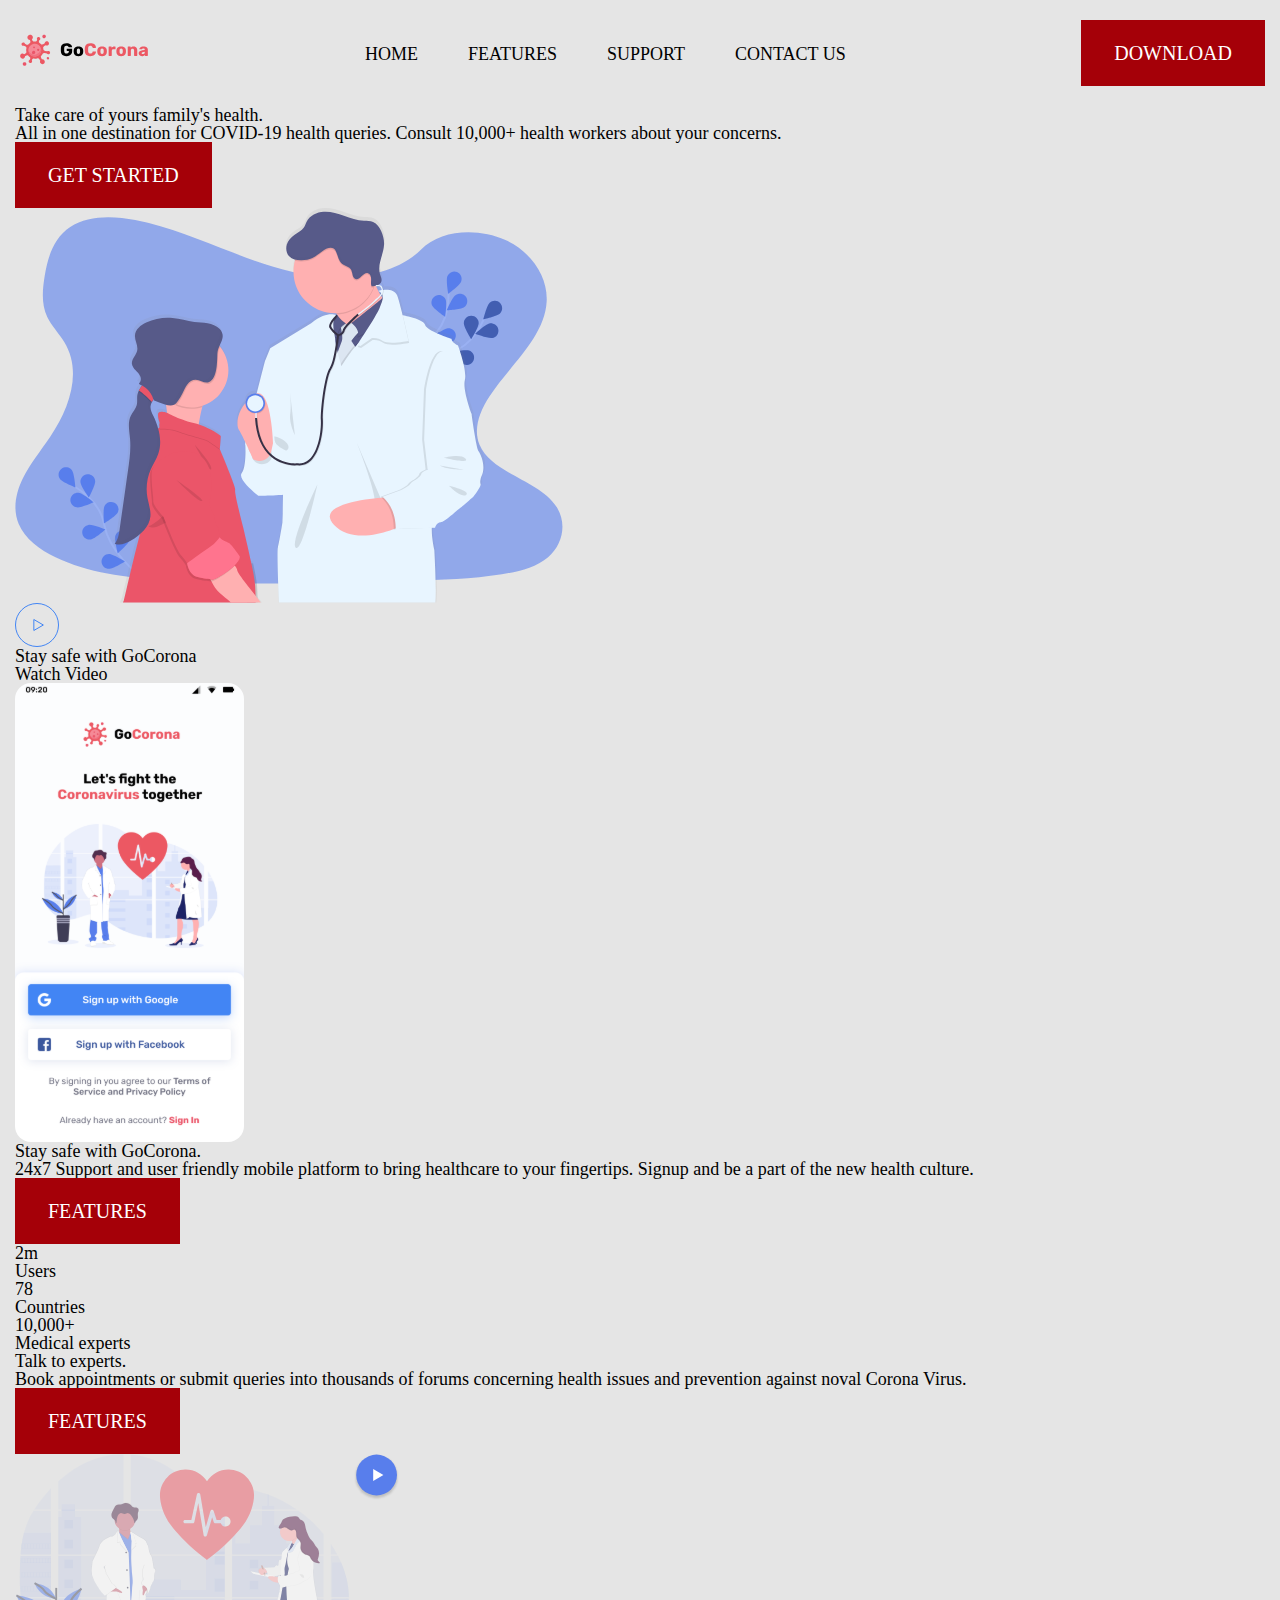
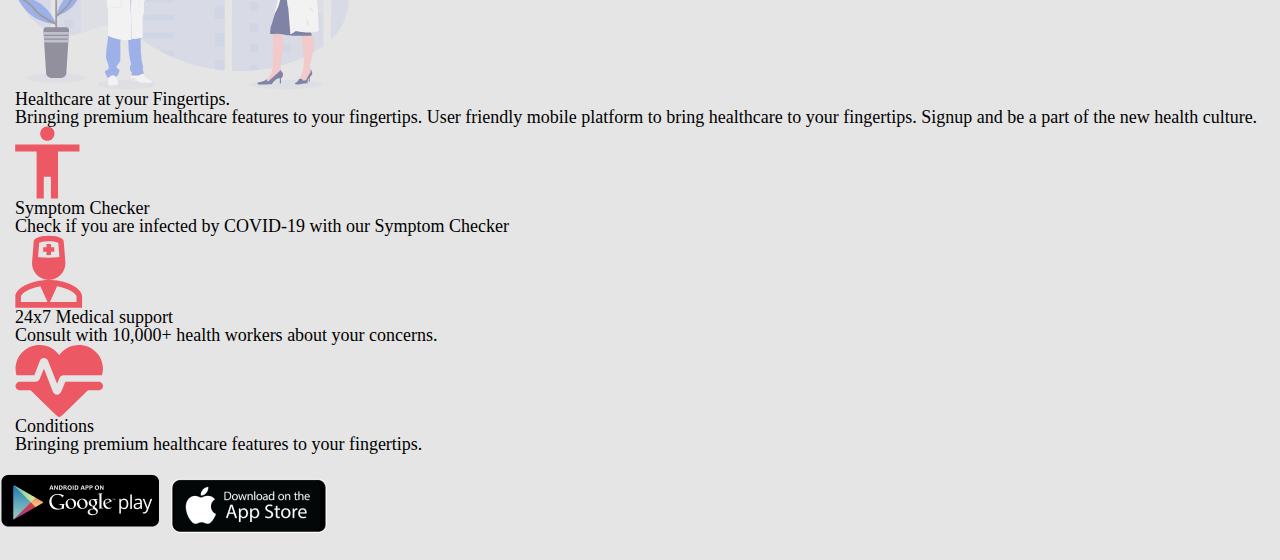
<file: index.html>
<!DOCTYPE html>
<html lang="ru">

<head>
   <meta charset="UTF-8">
   <meta http-equiv="X-UA-Compatible" content="IE=edge">
   <meta name="viewport" content="width=device-width, initial-scale=1.0">
   <title>GoCorona</title>
   <link rel="stylesheet" href="css/style.css">
   <link href="https://fonts.googleapis.com/css?family=Rubik:regular,700&display=swap" rel="stylesheet" />
   <link href="https://fonts.googleapis.com/css?family=Raleway:700,800&display=swap" rel="stylesheet" />
</head>

<body>
   <div class="wrapper">
      <header class="header">
         <div class="header__container">
            <a href="#" class="header__logo">
               <img src="img/menu/logo.svg" alt="Логотип">
            </a>
            <nav class="header__menu menu">
               <ul class="menu__list">
                  <li class="menu__item"><a href="#" class="menu__link">HOME</a></li>
                  <li class="menu__item"><a href="#" class="menu__link">FEATURES</a></li>
                  <li class="menu__item"><a href="#" class="menu__link">SUPPORT</a></li>
                  <li class="menu__item"><a href="#" class="menu__link">CONTACT US</a></li>
               </ul>
            </nav>
            <div class="header__button">
               <a class="button button-blue">DOWNLOAD</a>
               <a href="#" class="header__burger"><span></span></a>
            </div>
         </div>
      </header>

      <main class="main">
         <section class="get-started">
            <div class="get-started__container">
               <div class="get-started__content">
                  <div class="get-started__block-text block-text">
                     <div class="block-text__title block-text__title-blue">
                        Take care of yours family's <span>health.</span>
                     </div>
                     <div class="block-text__text get-started__block-text-text">
                        All in one destination for COVID-19 health queries. Consult 10,000+ health workers about your
                        concerns.
                     </div>
                     <a href="#" class="get-started__button button">
                        GET STARTED
                     </a>
                  </div>
                  <div class="get-started__image">
                     <img src="img/get-started/doctor.svg" alt="Доктор с ребенком">
                  </div>
               </div>
               <a class="get-started__video video-get-started">
                  <div class="video-get-started__icon">
                     <img src="img/get-started/video.svg" alt="Кнопка Play">
                  </div>
                  <div class="video-get-started__body">
                     <div class="video-get-started__title">
                        Stay safe with GoCorona
                     </div>
                     <div class="video-get-started__text">
                        Watch Video
                     </div>
                  </div>
               </a>
            </div>
         </section>
         <section class="features">
            <div class="features__container">
               <div class="features__phone">
                  <img src="img/features/phone.svg" alt="Телефон">
                  <div class="features__decor _1"></div>
                  <div class="features__decor _2"></div>
                  <div class="features__decor _3"></div>
               </div>
               <div class="features__body">
                  <div class="features__block-text block-text">
                     <div class="block-text__title">
                        Stay safe with <span>GoCorona.</span>
                     </div>
                     <div class="block-text__text features__block-text-text">
                        24x7 Support and user friendly mobile platform to bring healthcare to your fingertips. Signup
                        and be a part of the new health culture.
                     </div>
                     <a href="#" class="features__button button">
                        Features
                     </a>
                  </div>
               </div>
            </div>
         </section>
         <section class="experts">
            <div class="experts__container">
               <div class="experts__stats stats">
                  <div class="stats__body">
                     <div class="stats__item">
                        <div class="stats__value">2m</div>
                        <div class="stats__name">Users</div>
                     </div>
                     <div class="stats__item">
                        <div class="stats__value">78</div>
                        <div class="stats__name">Countries</div>
                     </div>
                     <div class="stats__item">
                        <div class="stats__value">10,000+</div>
                        <div class="stats__name">Medical experts</div>
                     </div>
                  </div>
                  <div class="stats__decor _1"></div>
                  <div class="stats__decor _2"></div>
                  <div class="stats__decor _3"></div>
               </div>
               <div class="experts__body">
                  <div class="experts__block-text block-text">
                     <div class="block-text__title block-text__title-blue">
                        Talk to <span>experts.</span>
                     </div>
                     <div class="block-text__text">
                        Book appointments or submit queries into thousands of forums concerning health issues and
                        prevention against noval Corona Virus.
                     </div>
                     <a href="#" class="experts__button button">
                        Features
                     </a>
                  </div>
                  <a class="experts__video" href="#">
                     <img src="img/experts/videoImg.svg" alt="Заставка видео" class="experts__videoImg">
                     <img src="img/experts/playVideo.svg" alt="Кнопка Play Видео" class="experts__playBut">
                  </a>
               </div>
            </div>
         </section>
         <section class="healthcare">
            <div class="healthcare__container">
               <div class="healthcare__block-text block-text">
                  <div class="block-text__title">
                     <span>Healthcare</span> at your Fingertips.
                  </div>
                  <div class="block-text__text healthcare__block-text-text">
                     Bringing premium healthcare features to your fingertips. User friendly mobile platform to bring
                     healthcare to your fingertips. Signup and be a part of the new health culture.
                  </div>
               </div>
               <div class="healthcare__content content">
                  <div class="content__column">
                     <div class="content__item">
                        <div class="content__icon">
                           <img src="img/healthcare/icon1.svg" alt="иконка 1">
                        </div>
                        <div class="content__body">
                           <div class="content__title">
                              Symptom Checker
                           </div>
                           <div class="content__text">
                              Check if you are infected by COVID-19 with our Symptom Checker
                           </div>
                        </div>
                     </div>
                     <div class="content-item__decor _1"></div>
                     <div class="content-item__decor _2"></div>
                  </div>
                  <div class="content__column">
                     <div class="content__item">
                        <div class="content__icon">
                           <img src="img/healthcare/icon2.svg" alt="иконка 2">
                        </div>
                        <div class="content__body">
                           <div class="content__title">
                              24x7 Medical support
                           </div>
                           <div class="content__text">
                              Consult with 10,000+ health workers about your concerns.
                           </div>
                        </div>
                     </div>
                     <div class="content-item__decor _3"></div>
                  </div>
                  <div class="content__column">
                     <div class="content__item">
                        <div class="content__icon">
                           <img src="img/healthcare/icon3.svg" alt="иконка 3">
                        </div>
                        <div class="content__body">
                           <div class="content__title">
                              Conditions
                           </div>
                           <div class="content__text">
                              Bringing premium healthcare features to your fingertips.
                           </div>
                        </div>
                     </div>
                     <div class="content-item__decor _4"></div>
                  </div>


               </div>
            </div>
         </section>
      </main>

      <footer class="footer">
         <a href="#"><img src="img/footer/googlePlay.png" alt="Гугл плэй"></a>
         <a href="#"><img src="img/footer/appStore.png" alt="Апп стор"></a>
      </footer>
   </div>
   <script src="js/script.js"></script>
</body>

</html>
</file>
<file: css/style.css>
@charset "UTF-8";
/*Обнуление*/
* {
  padding: 0;
  margin: 0;
  border: 0;
}

*,
*:before,
*:after {
  box-sizing: border-box;
}

:focus,
:active {
  outline: none;
}

a:focus,
a:active {
  outline: none;
}

nav,
footer,
header,
aside {
  display: block;
}

html,
body {
  height: 100%;
  width: 100%;
  font-size: 100%;
  line-height: 1;
  font-size: 18px;
  -ms-text-size-adjust: 100%;
  -moz-text-size-adjust: 100%;
  -webkit-text-size-adjust: 100%;
  font-family: Inter;
}

input,
button,
textarea {
  font-family: inherit;
}

input::-ms-clear {
  display: none;
}

button {
  cursor: pointer;
}

button::-moz-focus-inner {
  padding: 0;
  border: 0;
}

a,
a:visited {
  text-decoration: none;
}

a:hover {
  text-decoration: none;
}

ul li {
  list-style: none;
}

img {
  vertical-align: top;
}

h1,
h2,
h3,
h4,
h5,
h6 {
  font-size: inherit;
  font-weight: inherit;
}

/*--------------------*/
[class*=__container] {
  max-width: 1430px;
  padding: 0 15px;
  margin: 0 auto;
}

.wrapper {
  overflow: hidden;
  display: flex;
  flex-direction: column;
  min-height: 100%;
  background: #e5e5e5;
}

.main {
  flex: 1 1 100%;
}

body._lock {
  overflow: hidden;
}

.header,
.footer {
  padding: 20px 0;
}
.header__container,
.footer__container {
  display: flex;
  align-items: center;
}
.header__logo,
.footer__logo {
  font-family: Lora;
  font-weight: 500;
  font-size: 37px;
  line-height: 47px;
  flex: 0 1 28%;
  z-index: 2;
  color: #a50008;
}
.header__menu,
.footer__menu {
  flex: 1 1 43.3%;
  margin: 3.5px 0px 0px 0px;
  justify-self: center;
}

.header__burger {
  display: none;
  flex: 0 0 30px;
  height: 18px;
  position: relative;
  z-index: 2;
}
.header__burger::before, .header__burger::after,
.header__burger span {
  position: absolute;
  height: 2px;
  width: 100%;
  background: #000;
  left: 0;
  transition: transform 0.3s ease 0s;
}
.header__burger::before {
  content: "";
  top: 0;
}
.header__burger::after {
  content: "";
  bottom: 0;
}
.header__burger span {
  top: 49%;
  transform: scale(1) translate(0, -50%);
}
.header__burger._active span {
  transform: scale(0);
}
.header__burger._active::before {
  transform: rotate(45deg);
  top: 25%;
}
.header__burger._active::after {
  transform: rotate(-45deg);
  top: 25%;
}

.footer__copyright {
  text-align: end;
  font-size: 15px;
  line-height: 130%;
  color: #716f6f;
}

.menu__list {
  display: flex;
}
.menu__item:not(:last-child) {
  margin: 0px 50px 0px 0px;
}
.menu__link {
  font-size: 18px;
  line-height: 110%;
  color: #000000;
}

@media (max-width: 1165px) {
  .footer {
    padding-bottom: 30px;
    position: relative;
  }
  .footer__copyright {
    position: absolute;
    bottom: 8px;
    left: 50%;
    transform: translate(-50%, 0);
  }
}
@media (max-width: 991.98px) {
  .header__logo,
.footer__logo {
    flex: 0 1 150px;
    font-size: 32px;
    line-height: 32px;
  }

  .menu__item:not(:last-child) {
    margin: 0px 40px 0px 0px;
  }
}
@media (max-width: 767.98px) {
  .footer__menu {
    display: none;
  }

  .header__container {
    justify-content: space-between;
  }
  .header__burger {
    display: block;
  }
  .header__menu {
    position: fixed;
    left: 0;
    top: 0;
    width: 100%;
    height: 100%;
    background: #fff;
    color: #000;
    left: -100%;
    transition: left 0.3s ease 0s;
  }
  .header__menu._active {
    left: 0;
  }
  .header__menu .menu__list {
    padding: 100px 0px 0px 0px;
    flex-direction: column;
  }
  .header__menu .menu__item {
    margin: 0px auto 10px auto;
  }
  .header__menu .menu__link {
    font-size: 30px;
  }
}
@media (max-width: 767.98px) and (max-width: 410px) {
  .footer__copyright {
    left: 20%;
    transform: translate(0, 0);
  }
}
@media (max-width: 991.98px) {
  [class*=__container] {
    max-width: 750px;
  }
}
.preview {
  padding: 124px 0px;
}
.preview__container {
  display: flex;
  flex-direction: column;
  align-items: center;
  justify-content: space-between;
}
.preview__title {
  font-family: "Lora";
  font-size: 100px;
  line-height: 110%;
  text-align: center;
  color: #000000;
  position: relative;
  padding: 0px 0px 30px 0px;
  max-width: 884px;
}
.preview__title span {
  font-style: italic;
  font-weight: 500;
  color: #a50008;
}
.preview__title img {
  position: absolute;
}
.preview__title img._1 {
  left: -358px;
  top: -76px;
}
.preview__title img._2 {
  right: -358px;
  top: -143px;
}
.preview__title img._3 {
  left: -358px;
  bottom: -282px;
}
.preview__title img._4 {
  right: -358px;
  bottom: -302px;
}
.preview__text {
  max-width: 580px;
  font-size: 25px;
  line-height: 120%;
  text-align: center;
  color: #000000;
  padding: 0px 0px 46px 0px;
}

.button {
  font-size: 20px;
  line-height: 110%;
  text-transform: uppercase;
  color: #ffffff;
  background: #a50008;
  padding: 22px 33px;
  display: inline-flex;
}
.button p {
  margin: 0px 22px 0px 0px;
}

@media (max-width: 1165px) {
  .preview {
    padding: 60px 0px;
  }
  .preview__title img {
    display: none;
  }
}
@media (max-width: 767.98px) {
  .preview {
    padding: 30px 0px;
  }
  .preview__title {
    font-size: 60px;
  }
  .preview__text {
    font-size: 17px;
  }

  .button {
    font-size: 16px;
  }
}
.catalog {
  padding: 96px 0;
}
.catalog__container {
  display: flex;
  flex-direction: column;
  align-items: flex-end;
}
.catalog__content {
  margin: 0px 0px 50px 0px;
  display: grid;
  justify-items: start;
  align-items: start;
  grid-template: 1fr auto 1fr/4.5fr 5.5fr;
}
.catalog__item {
  max-width: 100%;
}
.item._1, .item._2 {
  align-self: start;
}
.item._3, .item._4 {
  align-self: center;
  margin: -15px 0px -28px 0;
}
.item._5, .item._6 {
  align-self: end;
}
.item._4 {
  justify-self: end;
}
.item._3 {
  margin-right: -67px;
  max-width: 120%;
}
@media (max-width: 1300px) {
  .item._3 {
    margin-right: 0;
    padding-right: 15px;
    max-width: 100%;
  }
}
.item._1, .item._5 {
  padding-right: 15px;
}
.item__image {
  margin: 0px 0px 20px 0px;
}
.item__image img {
  width: 100%;
  object-fit: cover;
}
.item__body {
  display: flex;
  justify-content: space-between;
}
.item__buttons {
  display: flex;
  flex-direction: column;
  justify-content: space-between;
}
.item__buttons a {
  font-size: 15px;
  line-height: 110%;
  -webkit-text-decoration-line: underline;
          text-decoration-line: underline;
  text-transform: uppercase;
  color: #a50008;
}

.info__name {
  font-size: 18px;
  line-height: 110%;
  text-transform: uppercase;
  color: #000000;
  margin: 0px 0px 5px 0px;
}
.info__name span {
  font-size: 15px;
  line-height: 110%;
  text-transform: uppercase;
  color: #716f6f;
}
.info__cost {
  font-family: "Lora";
  font-weight: 500;
  font-size: 25px;
  line-height: 110%;
  color: #a50008;
}

@media (max-width: 1165px) {
  .catalog {
    padding: 50px 0px;
  }
  .catalog__content {
    margin: 0px 0px 0px 0px;
    grid-template: repeat(3, 400px)/1fr 1fr;
    justify-content: center;
    align-items: baseline;
  }

  .item {
    height: 100%;
    display: flex;
    flex-direction: column;
  }
  .item__image {
    flex: 1 1 auto;
    overflow: hidden;
  }
  .item__image img {
    height: 100%;
  }
  .item__buttons a {
    font-size: 14px;
  }
  .item._1, .item._2, .item._3, .item._4, .item._5, .item._6 {
    margin: 0px 0px 0px 0px;
    padding: 0px 0px 40px 0px;
    align-self: auto;
  }
  .item._1, .item._3, .item._5 {
    padding: 0px 40px 40px 0px;
  }
}
@media (max-width: 991.98px) {
  .catalog__content {
    grid-template: repeat(6, 400px)/minmax(520px, 75%);
  }

  .item._1, .item._2, .item._3, .item._4, .item._5, .item._6 {
    margin: 0px 0px 0px 0px;
    padding: 0px 0px 30px 0px;
  }
}
@media (max-width: 767.98px) {
  [class*=__container] {
    max-width: auto;
  }

  .catalog__content {
    grid-template: repeat(6, 400px)/80%;
  }
}
@media (max-width: 767.98px) and (max-width: 540px) {
  .catalog__content {
    grid-template: repeat(6, 400px)/100%;
  }
}
@media (max-width: 767.98px) {
  .item__body {
    flex-direction: column;
  }
  .item__info {
    margin: 0px 0px 7px 0px;
  }
  .item__buttons a {
    margin: 0px 0px 7px 0px;
  }
}
.director {
  padding: 54px 0;
  margin: 6% 0px;
  background: #a50008;
}
.director__container {
  display: flex;
  justify-content: space-between;
  align-items: center;
  margin: -6% auto;
}
.director__images {
  flex: 0 0 37.5%;
  position: relative;
}
.director__images img {
  width: 100%;
  height: 95%;
  object-fit: cover;
}
.director__tabs {
  position: absolute;
  bottom: -20px;
  left: 50%;
  transform: translate(-50%, 100%);
  display: flex;
  align-items: center;
  justify-content: space-between;
  max-width: 170px;
  width: 100%;
}
.director__tabs span {
  cursor: pointer;
  display: inline-block;
  width: 5px;
  height: 5px;
  background: #000000;
  border-radius: 50%;
}
.director__tabs span._active {
  width: 10px;
  height: 10px;
  background: #a50008;
}

.info-director {
  padding: 0px 50px;
}
.info-director__title {
  font-family: Lora;
  font-size: 50px;
  line-height: 64px;
  color: #ffffff;
  margin: 0px 0px 5px 0px;
}
.info-director__subtitle {
  font-family: Lora;
  font-size: 25px;
  line-height: 110%;
  color: #ffffff;
  margin: 0px 0px 30px 0px;
}
.info-director__text {
  font-size: 18px;
  line-height: 130%;
  color: #ffffff;
  display: flex;
}
.info-director__text p {
  flex: 0 1 50%;
}
.info-director__text p:not(:last-child) {
  padding: 0px 33px 0px 0px;
}

@media (max-width: 1165px) {
  .info-director {
    padding: 0 20px;
  }

  .director {
    padding: 60px 0px;
  }
}
@media (max-width: 991.98px) {
  .director {
    padding: 60px 0px;
    margin: 0px 0px 0px 0px;
  }
  .director__container {
    margin: 0 auto;
    flex-direction: column-reverse;
  }
  .director__images img {
    max-height: 400px;
  }
  .director__tabs span._active {
    background: #000;
  }

  .info-director {
    padding: 0 0 30px 0;
  }
}
@media (max-width: 767.98px) {
  .info-director__title {
    line-height: 50px;
    margin: 0px 0px 10px 0px;
  }
  .info-director__subtitle {
    font-size: 22px;
  }
  .info-director__text {
    display: block;
  }
  .info-director__text p:not(:last-child) {
    padding: 0px 0px 20px 0px;
  }
}
.blog {
  padding: 126px 0px;
}
.blog__container {
  display: flex;
  flex-wrap: wrap;
  justify-content: space-between;
  align-items: center;
}
.blog__title {
  margin: 0px 0px 30px 0px;
  font-family: Lora;
  font-weight: 400;
  font-size: 50px;
  line-height: 64px;
  color: #000000;
}
.blog__button {
  font-size: 25px;
  line-height: 110%;
  -webkit-text-decoration-line: underline;
          text-decoration-line: underline;
  color: #a50008;
}
.blog__items {
  flex: 0 1 100%;
  display: flex;
  justify-content: space-between;
}
.blog__item {
  flex: 0 1 31%;
}

.item-blog__image {
  overflow: hidden;
  width: 100%;
}
.item-blog__image img {
  width: 100%;
  height: 100%;
  object-fit: cover;
}
.item-blog__date {
  padding: 20px 0px 10px 0px;
  font-size: 15px;
  line-height: 85%;
  color: #716f6f;
}
.item-blog__title {
  padding: 0px 0px 10px 0px;
  font-family: Lora;
  font-weight: 500;
  font-size: 25px;
  line-height: 130%;
  color: #a50008;
}
.item-blog__text {
  font-size: 18px;
  line-height: 130%;
  color: #000000;
}

@media (max-width: 1165px) {
  .blog {
    padding: 60px 0px;
  }
}
@media (max-width: 767.98px) {
  .blog__title {
    margin: 0px 0px 10px 0px;
  }
  .blog__button {
    font-size: 20px;
    flex: 0 1 100%;
    margin: 0px 0px 20px 0px;
  }
  .blog__items {
    flex-direction: column;
    align-items: center;
  }

  .item-blog {
    max-width: 520px;
  }
  .item-blog__image {
    max-height: 300px;
  }
  .item-blog:not(:last-child) {
    margin: 0px 0px 60px 0px;
  }
}
.location {
  padding: 24px 0px 150px 0px;
}
.location__container {
  display: flex;
}
.location__body {
  flex: 0 0 470px;
}
.location__title {
  font-family: Lora;
  font-size: 50px;
  line-height: 64px;
  color: #000000;
}
.location__map {
  flex: 0 1 930px;
  width: 100%;
}
.location__map iframe {
  width: 100%;
  height: 100%;
  display: none;
}
.location__map iframe._active {
  display: block;
}

.item-location {
  margin: 16px 0px 16px 30px;
  cursor: pointer;
  transition: background 0.6s ease 0s;
}
.item-location__title {
  font-family: Lora;
  font-weight: 500;
  font-size: 25px;
  line-height: 130%;
  color: #000;
}
.item-location__street {
  font-size: 18px;
  line-height: 130%;
  color: #716f6f;
}
.item-location__number {
  display: none;
  font-family: Lora;
  font-weight: 500;
  font-size: 25px;
  line-height: 130%;
  color: #ffffff;
}
.item-location__time {
  display: none;
  font-size: 18px;
  line-height: 130%;
  color: #ffffff;
}
.item-location._active {
  cursor: auto;
  margin: 30px 0px 30px 0px;
  padding: 10px 30px;
  background: #a50008;
}
.item-location._active .item-location__title {
  color: #fff;
}
.item-location._active .item-location__street {
  color: #fff;
}
.item-location._active .item-location__number {
  display: block;
  padding: 16px 0px 0px 0px;
}
.item-location._active .item-location__time {
  display: block;
}
.item-location:last-child._active {
  margin-bottom: 0;
}

@media (max-width: 991.98px) {
  .location {
    padding: 24px 0px 50px 0px;
  }
  .location__container {
    flex-direction: column;
  }
  .location__map {
    flex: 0 1 400px;
  }
  .location__map iframe {
    height: 400px;
  }
}
</file>
